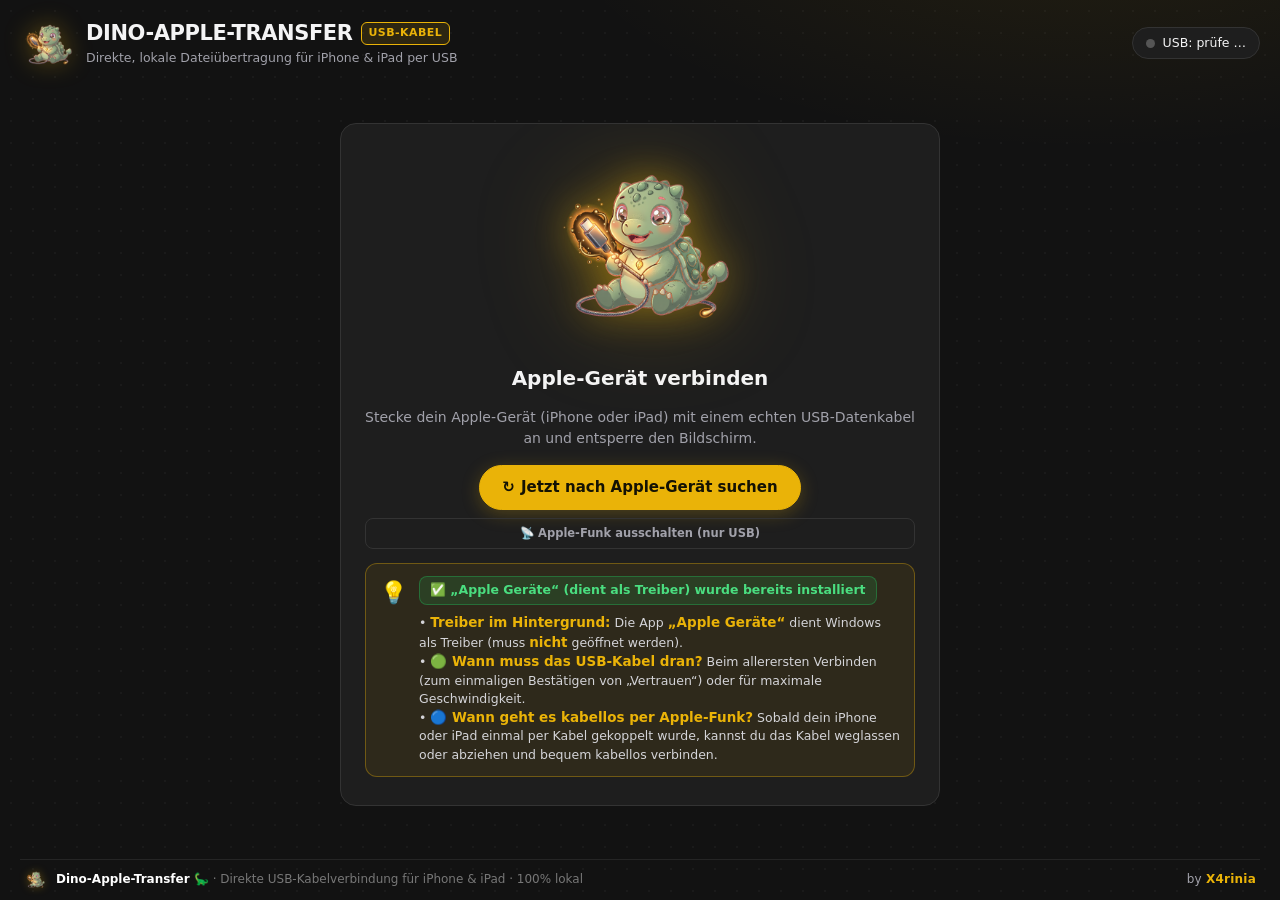
<file: ui/index.html>
<!doctype html>
<html lang="de">
<head>
  <meta charset="utf-8">
  <meta name="viewport" content="width=device-width, initial-scale=1">
  <title>Dino-Apple-Transfer 🦕 – USB-Kabel für iPhone &amp; iPad</title>
  <link rel="icon" href="favicon.png" type="image/png">
  <link rel="stylesheet" href="style.css">
  <script src="app.js" defer></script>
</head>
<body>
  <div class="app">
    <!-- ============ Kopfzeile ============ -->
    <header class="topbar">
      <div class="brand">
        <img class="brand__sauro" src="dino_hero.png" alt="Dino Sauropod">
        <div>
          <h1>DINO-APPLE-TRANSFER <span class="dino-tag">USB-Kabel</span></h1>
          <p class="brand__sub">Direkte, lokale Dateiübertragung für iPhone &amp; iPad per USB</p>
        </div>
      </div>
      <div class="pills">
        <button class="pill" id="pillUsb" data-goto="usb" title="USB-Status"><span class="dot"></span><span class="pill__text">USB: prüfe …</span></button>
      </div>
    </header>

    <!-- ============ USB HAUPTANSICHT ============ -->
    <main class="view is-active" id="view-usb">
      <!-- Zustand: Suche / Nicht verbunden / Vertrauen … -->
      <section class="state card" id="usbState">
        <div class="state__mascot-wrap">
          <img class="state__sauro" src="dino_hero.png" alt="Dino Ankylosaurus">
        </div>
        <h2 id="usbStateTitle">Apple-Gerät verbinden</h2>
        <p id="usbStateText" class="muted">Stecke dein Apple-Gerät (iPhone oder iPad) mit einem echten USB-Datenkabel an und entsperre den Bildschirm.</p>
        
        <div id="usbStateActions" class="state__actions">
          <button class="btn btn--primary btn--search" id="btnStartService" hidden title="Stellt die Verbindung zum Apple-Gerät sofort wieder her">
            🔌 Jetzt wieder verbinden
          </button>
          <button class="btn btn--primary btn--search" id="btnManualSearch" title="Prüft sofort ob das Apple-Gerät angeschlossen ist">
            <span class="btn__icon">↻</span> Jetzt nach Apple-Gerät suchen
          </button>
        </div>

        <!-- Gefundene Apple-Geräte in Reichweite (Auswahl bei mehreren iPhones/iPads) -->
        <div id="devicePickerStart" class="device-picker-box" hidden>
          <div class="device-picker-box__title">📱 Gefundene Apple-Geräte in Reichweite:</div>
          <div class="muted small" style="margin-top:2px">Klicke auf das gewünschte Gerät, um dich direkt damit zu verbinden:</div>
          <div id="devicePickerList" class="device-picker-list"></div>
        </div>

        <div class="state__sub-actions" style="margin-top:8px">
          <button class="btn btn--ghost btn--small" id="btnToggleWirelessStart" title="Apple-Funk trennen und ausschalten">
            📡 Apple-Funk ausschalten (nur USB)
          </button>
        </div>

        <!-- Einfache Treiber- & Verbindungs-Info -->
        <div class="cable-alert" style="max-width:560px;text-align:left">
          <div class="cable-alert__icon">💡</div>
          <div class="cable-alert__body">
            <div id="driverInstalledBadge" class="driver-badge is-ok">
              ✅ „Apple Geräte“ (dient als Treiber) wurde bereits installiert
            </div>
            <button class="btn btn--small" id="btnStoreApple" hidden style="margin-bottom:6px" title="Öffnet die 'Apple Geräte' Downloadseite im Microsoft Store">
              🛒 „Apple Geräte“ (Treiber) im Microsoft Store installieren
            </button>
            <p style="margin-top:4px;line-height:1.45">
              • <b>Treiber im Hintergrund:</b> Die App <b>„Apple Geräte“</b> dient Windows als Treiber (muss <b>nicht</b> geöffnet werden).<br>
              • <b>🟢 Wann muss das USB-Kabel dran?</b> Beim allerersten Verbinden (zum einmaligen Bestätigen von „Vertrauen“) oder für maximale Geschwindigkeit.<br>
              • <b>🔵 Wann geht es kabellos per Apple-Funk?</b> Sobald dein iPhone oder iPad einmal per Kabel gekoppelt wurde, kannst du das Kabel weglassen oder abziehen und bequem kabellos verbinden.
            </p>
          </div>
        </div>
      </section>

      <!-- Zustand: verbunden -->
      <section class="usb-layout" id="usbReady" hidden>
        <!-- Seitenleiste mit Apps & Speicher -->
        <aside class="sidebar" id="sidebar">
          <div class="card device">
            <div class="device__head">
              <div class="device__icon" id="devIcon">📱</div>
              <div style="min-width:0;flex:1">
                <div class="device__name-row" style="display:flex;align-items:center;gap:6px;flex-wrap:wrap">
                  <div class="device__name" id="devName">Apple-Gerät</div>
                  <button class="btn btn--small btn--switch" id="btnSwitchDevice" hidden title="Zu einem anderen iPhone oder iPad wechseln">
                    🔄 Wechseln (<span id="devCountBadge">1</span>)
                  </button>
                </div>
                <div class="device__meta muted" id="devMeta"></div>
              </div>
            </div>
            <div class="storage" id="devStorage" hidden>
              <div class="storage__bar"><span id="devStorageFill"></span></div>
              <div class="storage__text muted" id="devStorageText"></div>
            </div>
            <div class="conn-box" id="connStatusBox">
              <div class="conn-box__badge is-usb" id="connModeBadge">🟢 USB-Kabel aktiv (Volles Tempo)</div>
              <p class="conn-box__hint" id="connModeHint">
                Mit USB-Kabel verbunden.
              </p>
              <div class="conn-box__actions" style="display:flex;gap:6px;flex-wrap:wrap">
                <button class="btn btn--small conn-box__stop-btn" id="btnStopService" title="Trennt die Verbindung und wechselt zum Startbildschirm">
                  ⏹ Verbindung trennen
                </button>
                <button class="btn btn--small btn--ghost" id="btnDisconnectWireless" hidden title="Trennt die Funk-Verbindung sofort und schaltet Apple-Funk aus (nur noch USB erlaubt)">
                  📡 Funk trennen
                </button>
              </div>
            </div>
          </div>

          <div class="card apps">
            <div class="card__head">
              <h3 id="sidebarHeading">Auf meinem Gerät</h3>
              <div class="head-actions">
                <button class="icon-btn icon-btn--info" id="btnToggleTabletHint" title="Info: Wo finde ich die Dateien auf dem Gerät?">i</button>
                <button class="icon-btn" id="appsReload" title="Apps neu laden">↻</button>
                <button class="icon-btn" id="btnCollapseSidebar" title="Seitenleiste ausblenden">◀</button>
              </div>
            </div>
            <!-- Dino-Transfer Hauptordner Card -->
            <button class="dino-folder-btn is-active" id="btnDinoFolder" title="Dino-Transfer Hauptordner für alle Dateien">
              <img class="dino-folder-btn__icon" src="dino_hero.png" alt="Dino">
              <div class="dino-folder-btn__body">
                <div class="dino-folder-btn__title">🦕 Dino-Transfer</div>
                <div class="dino-folder-btn__sub">Dein Ordner für alle Dateien</div>
              </div>
              <span class="dino-folder-btn__info" id="btnDinoInfoInline" title="Wo finde ich die Dateien auf dem Gerät?">i</span>
            </button>

            <!-- 📸 Dino-Bilder-Transfer Button -->
            <button class="dino-folder-btn" id="btnPhotosFolder" title="Fotos und Bilder direkt ansehen, übertragen oder exportieren">
              <span class="dino-folder-btn__icon dino-folder-btn__icon--emoji">📸</span>
              <div class="dino-folder-btn__body">
                <div class="dino-folder-btn__title">📸 Dino-Bilder-Transfer</div>
                <div class="dino-folder-btn__sub">Kamera &amp; Galerie (DCIM)</div>
              </div>
              <span class="dino-folder-btn__info" id="btnPhotosInfoInline" title="Info zur Fotogalerie">i</span>
            </button>

            <!-- Hinweis wo man den Ordner auf dem Tablet/Phone findet (über i-Button ein-/ausblendbar) -->
            <div class="dino-tablet-hint" id="dinoTabletHint" hidden>
              <div class="dino-tablet-hint__icon" id="dinoHintIcon">📍</div>
              <div class="dino-tablet-hint__body">
                <b id="dinoHintTitle">Auf deinem Gerät finden:</b>
                <p id="dinoHintText">Öffne die <b>Dateien-App</b> ➔ <b>Auf meinem Gerät</b> ➔ <b>Chrome</b> ➔ <b>Dino-Transfer</b>. Dort liegen all deine übertragenen Ordner &amp; Dateien!</p>
              </div>
            </div>

            <!-- Optionale andere App-Ordner (standardmäßig ausgeblendet) -->
            <div class="other-apps-toggle-wrap">
              <button class="btn btn--ghost" id="btnToggleOtherApps">▼ Andere App-Ordner anzeigen (optional)</button>
            </div>

            <div id="otherAppsSection" class="other-apps-section" hidden>
              <input class="input" id="appSearch" type="search" placeholder="App suchen (z. B. Kindle, Sketchbook) …">
              <ul class="app-list" id="appList"></ul>
            </div>
          </div>
        </aside>

        <!-- Datei-Browser (Auf meinem iPad / Unterordner) -->
        <section class="card browser" id="browser">
          <div class="browser__top">
            <div class="crumbs" id="crumbs"></div>
            <div class="where muted small" id="whereHint"></div>
          </div>

          <div class="toolbar toolbar--upload">
            <button class="btn btn--small btn--toggle-sidebar" id="btnExpandSidebar" title="Seitenleiste mit Ordnern einblenden" hidden>▶ Leiste einblenden</button>
            <button class="btn" id="btnUsbAdd" title="Dateien vom PC auswählen und übertragen">⬆ Dateien auswählen</button>
            <button class="btn" id="btnUsbAddFolder" title="Einen ganzen Ordner samt Inhalt vom PC übertragen">📁 Ordner übertragen</button>
            <span class="toolbar__dnd-hint">✨ oder Dateien &amp; Bilder einfach per <b>Drag &amp; Drop</b> hier ablegen</span>
            <span class="toolbar__grow"></span>
            <button class="icon-btn" id="btnUsbRefresh" title="Aktualisieren">↻</button>
          </div>

          <div class="toolbar toolbar--actions">
            <button class="btn" id="btnUsbMkdir" title="Einen neuen Ordner erstellen">＋📁 Neuer Ordner</button>
            <button class="btn" id="btnUsbPullTo" disabled title="Zielordner auf dem PC frei auswählen (Speichern unter …)">⬇ Speichern unter …</button>
            <button class="btn btn--danger" id="btnUsbDelete" disabled title="Ausgewählte Dateien/Fotos löschen">🗑 Ausgewählte löschen</button>
          </div>

          <div class="filelist-wrap">
            <table class="filelist" id="usbTable">
              <thead>
                <tr>
                  <th class="col-check"><input type="checkbox" id="usbCheckAll" title="Alle auswählen"></th>
                  <th>Name</th>
                  <th class="col-size">Größe</th>
                  <th class="col-date">Geändert</th>
                  <th class="col-act">Aktionen</th>
                </tr>
              </thead>
              <tbody id="usbRows"></tbody>
            </table>
            
            <div class="empty" id="usbEmpty" hidden>
              <img class="empty__sauro" src="dino_hero.png" alt="Dino">
              <p><b>Dieser Ordner ist noch leer.</b><br>Zieh Musik, Videos, Bücher oder PDFs einfach in dieses Fenster 🦕</p>
            </div>
            
            <div class="loading" id="usbLoading" hidden>
              <img class="loading__sauro" src="dino_hero.png" alt="Dino"> Lade Dateien …
            </div>
          </div>
        </section>
      </section>
    </main>



    <!-- Footer mit Sauropod -->
    <footer class="footer">
      <div class="footer__brand">
        <img class="footer__sauro" src="dino_hero.png" alt="Dino">
        <span><b>Dino-Apple-Transfer 🦕</b> · Direkte USB-Kabelverbindung für iPhone &amp; iPad · 100% lokal</span>
      </div>
      <div class="footer__credit">by <b>X4rinia</b></div>
    </footer>
  </div>

  <!-- Drag-Overlay mit Sauropod -->
  <div class="drop-overlay" id="dropOverlay">
    <div class="drop-overlay__box">
      <img class="drop-overlay__sauro" src="dino_hero.png" alt="Dino Sauropod">
      <div class="drop-overlay__title">Dateien loslassen!</div>
      <div class="drop-overlay__target" id="dropTarget"></div>
    </div>
  </div>

  <!-- Übertragungen -->
  <aside class="jobs" id="jobs" hidden>
    <div class="jobs__head">🦕 Aktive Übertragungen</div>
    <ul id="jobList"></ul>
  </aside>

  <!-- Allgemeiner Dialog -->
  <dialog class="dialog" id="dialog">
    <form method="dialog">
      <h3 id="dlgTitle"></h3>
      <p id="dlgText" class="muted"></p>
      
      <!-- Optionale App-Auswahl für Ordneranlage/Übertragung im Root-Verzeichnis -->
      <div id="dlgSelectWrap" hidden style="margin-bottom:12px">
        <label for="dlgSelect" class="small muted" style="display:block;margin-bottom:4px">In welchem App-Ordner?</label>
        <select class="input" id="dlgSelect"></select>
      </div>

      <input class="input" id="dlgInput" hidden>
      <div class="dialog__actions">
        <button class="btn" value="cancel">Abbrechen</button>
        <button class="btn btn--primary" value="ok" id="dlgOk">OK</button>
      </div>
    </form>
  </dialog>

  <!-- Dialog: Anderes Apple-Gerät auswählen -->
  <dialog class="dialog" id="dlgDeviceSwitch" style="max-width:440px;padding:20px;border-radius:14px;background:var(--surface-2);border:1px solid rgba(234,179,8,.4);color:var(--text)">
    <div style="display:flex;align-items:center;justify-content:space-between;margin-bottom:12px">
      <h3 style="margin:0;font-size:16px;color:var(--accent)">🔄 Apple-Gerät wechseln</h3>
      <button class="icon-btn" id="btnCloseDeviceSwitch" title="Schließen">✕</button>
    </div>
    <p class="muted small" style="margin:0 0 12px">Wähle das iPhone oder iPad aus, mit dem du arbeiten möchtest:</p>
    <div id="dlgDeviceSwitchList" class="device-picker-list" style="margin-bottom:16px"></div>
    <div style="display:flex;align-items:center;justify-content:space-between;gap:8px;border-top:1px solid var(--line);padding-top:12px">
      <button class="btn btn--ghost btn--small" id="btnDisconnectWirelessModal">📡 Apple-Funk trennen</button>
      <button class="btn btn--small" id="btnCancelDeviceSwitch">Abbrechen</button>
    </div>
  </dialog>

  <div class="toasts" id="toasts"></div>
</body>
</html>
</file>
<file: ui/style.css>
/* 🦕 Dino-Apple-Transfer – Dunkles Tech-Theme (#121212) mit leuchtendem Dino-Gelb (#eab308) */
:root {
  --bg: #121212;
  --surface: #1e1e1e;
  --surface-2: #262626;
  --surface-3: #2f2f2f;
  --line: #333333;
  --line-light: #444444;
  --accent: #eab308;
  --accent-hi: #facc15;
  --accent-soft: rgba(234, 179, 8, 0.12);
  --accent-glow: rgba(234, 179, 8, 0.35);
  --ink: #141204;
  --text: #f4f4f5;
  --muted: #a1a1aa;
  --danger: #f87171;
  --ok: #4ade80;
  --warn: #fb923c;
  --radius: 16px;
  --font: "Segoe UI Variable", "Segoe UI", system-ui, -apple-system, sans-serif;
  --mono: "Cascadia Code", Consolas, ui-monospace, monospace;
  color-scheme: dark;
}

* { box-sizing: border-box; }
html, body { height: 100%; }
body {
  margin: 0;
  font: 14px/1.5 var(--font);
  color: var(--text);
  background:
    radial-gradient(900px 400px at 85% -10%, rgba(234, 179, 8, 0.08), transparent 60%),
    radial-gradient(rgba(255, 255, 255, 0.035) 1px, transparent 1px) 0 0 / 22px 22px,
    var(--bg);
  overflow: hidden;
  user-select: none;
}
button, input { font: inherit; color: inherit; }
b { color: #fff; font-weight: 600; }
[hidden] { display: none !important; }
.muted { color: var(--muted); }
.small { font-size: 12.5px; }
::selection { background: var(--accent); color: var(--ink); }
:focus-visible { outline: 2px solid var(--accent); outline-offset: 2px; }
::-webkit-scrollbar { width: 9px; height: 9px; }
::-webkit-scrollbar-thumb { background: #3a3a3a; border-radius: 9px; border: 2px solid var(--surface); }
::-webkit-scrollbar-thumb:hover { background: var(--accent); }

.app { height: 100vh; display: flex; flex-direction: column; padding: 16px 20px 0; gap: 12px; }

/* ---------- Kopfzeile ---------- */
.topbar { display: flex; align-items: center; justify-content: space-between; gap: 16px; }
.brand { display: flex; align-items: center; gap: 12px; }
.brand__sauro {
  width: 54px;
  height: 54px;
  object-fit: contain;
  filter: drop-shadow(0 0 12px var(--accent-glow));
  animation: dinoGlowMini 3s ease-in-out infinite alternate;
}
@keyframes dinoGlowMini {
  0% { filter: drop-shadow(0 0 8px rgba(234, 179, 8, 0.4)); }
  100% { filter: drop-shadow(0 0 18px rgba(234, 179, 8, 0.85)); }
}
.brand h1 { margin: 0; font-size: 21px; letter-spacing: -.02em; display: flex; align-items: center; gap: 8px; font-weight: 800; }
.dino-tag { font-size: 11px; padding: 2px 7px; border-radius: 6px; background: var(--accent-soft); color: var(--accent); border: 1px solid var(--accent); font-weight: 700; text-transform: uppercase; letter-spacing: 0.04em; }
.brand__sub { margin: 0; color: var(--muted); font-size: 12.5px; }

.pills { display: flex; gap: 8px; align-items: center; }
.pill {
  display: inline-flex; align-items: center; gap: 8px; padding: 6px 13px; border-radius: 999px;
  background: var(--surface); border: 1px solid var(--line); cursor: pointer; font-size: 12.5px; transition: border-color .2s;
}
.pill:hover { border-color: var(--accent); }
.dot { width: 9px; height: 9px; border-radius: 50%; background: #555; flex: none; }
.pill.is-ok .dot { background: var(--ok); box-shadow: 0 0 10px var(--ok); }
.pill.is-wifi .dot { background: #38bdf8; box-shadow: 0 0 10px #38bdf8; }
.pill.is-warn .dot { background: var(--accent); box-shadow: 0 0 10px var(--accent); animation: pulse 1.4s infinite; }
.pill.is-bad .dot { background: var(--danger); }
.pill--diag { border-color: rgba(234, 179, 8, 0.4); background: rgba(234, 179, 8, 0.06); font-weight: 600; color: var(--accent); }
.pill--diag:hover { background: var(--accent-soft); border-color: var(--accent); }
.pill--tips { border-color: rgba(234, 179, 8, 0.4); background: rgba(234, 179, 8, 0.08); font-weight: 600; color: var(--accent); }
.pill--tips:hover { background: var(--accent-soft); border-color: var(--accent); }
@keyframes pulse { 50% { opacity: .35; } }

/* ---------- Tabs ---------- */
.tabs { display: inline-flex; gap: 4px; padding: 4px; background: var(--surface); border: 1px solid var(--line); border-radius: 14px; align-self: flex-start; }
.tab { border: 0; background: transparent; padding: 7px 16px; border-radius: 10px; cursor: pointer; color: var(--muted); font-weight: 600; transition: .15s; font-size: 13.5px; }
.tab:hover { color: var(--text); background: var(--surface-2); }
.tab.is-active { background: var(--accent); color: var(--ink); box-shadow: 0 4px 16px var(--accent-glow); }

.view { display: none; flex: 1; min-height: 0; }
.view.is-active { display: flex; flex-direction: column; animation: fadeIn .2s ease; }
@keyframes fadeIn { from { opacity: 0; transform: translateY(4px); } }

/* ---------- Karten & Buttons ---------- */
.card { background: var(--surface); border: 1px solid var(--line); border-radius: var(--radius); padding: 18px; }
.card__head { display: flex; align-items: center; justify-content: space-between; gap: 10px; margin-bottom: 6px; }
.card h3 { margin: 0; font-size: 15px; display: flex; align-items: center; gap: 8px; font-weight: 700; }

.btn {
  display: inline-flex; align-items: center; justify-content: center; gap: 6px; white-space: nowrap;
  padding: 8px 14px; border-radius: 10px; border: 1px solid var(--line); background: var(--surface-2);
  cursor: pointer; font-weight: 600; transition: background .15s, border-color .15s, transform .05s, box-shadow .15s;
}
.btn:hover:not(:disabled) { border-color: var(--accent); background: var(--surface-3); }
.btn:active:not(:disabled) { transform: translateY(1px); }
.btn:disabled { opacity: .4; cursor: not-allowed; }
.btn--primary { background: var(--accent); border-color: var(--accent); color: var(--ink); }
.btn--primary:hover:not(:disabled) { background: var(--accent-hi); border-color: var(--accent-hi); box-shadow: 0 0 20px var(--accent-glow); }
.btn--danger:hover:not(:disabled) { border-color: var(--danger); color: var(--danger); }
.btn--small { padding: 5px 10px; font-size: 12px; border-radius: 8px; }
.btn--big { padding: 10px 18px; font-size: 14.5px; }
.btn--stop { background: transparent; color: var(--accent); }
.icon-btn {
  width: 32px; height: 32px; display: inline-grid; place-items: center; border-radius: 8px; cursor: pointer;
  border: 1px solid var(--line); background: var(--surface-2); font-size: 13.5px; transition: .15s;
}
.icon-btn:hover { border-color: var(--accent); color: var(--accent); }
.input {
  width: 100%; padding: 8px 12px; border-radius: 10px; border: 1px solid var(--line); background: #141414; outline: none;
  user-select: text;
}
.input:focus { border-color: var(--accent); box-shadow: 0 0 0 3px var(--accent-soft); }
.badge { font-size: 12px; padding: 3px 9px; border-radius: 999px; background: var(--surface-3); color: var(--muted); font-weight: 600; }
.badge.is-on { background: var(--accent-soft); color: var(--accent); box-shadow: inset 0 0 0 1px var(--accent); }
.count { font-size: 12px; min-width: 22px; padding: 1px 8px; border-radius: 999px; background: var(--accent-soft); color: var(--accent); text-align: center; }

/* ---------- USB: Zustandskarte ---------- */
.btn--action {
  background: var(--surface-3);
  border-color: var(--accent);
  color: var(--accent);
}
.btn--action:hover {
  background: var(--accent-soft);
}

.cable-alert {
  background: rgba(234, 179, 8, 0.08);
  border: 1px solid rgba(234, 179, 8, 0.35);
  border-radius: 12px;
  padding: 12px 14px;
  margin: 14px auto 8px;
  display: flex;
  align-items: flex-start;
  gap: 12px;
  text-align: left;
  max-width: 520px;
}
.cable-alert__icon {
  font-size: 22px;
  flex: none;
}
.cable-alert__body b {
  color: var(--accent);
  font-size: 13.5px;
}
.cable-alert__body p {
  margin: 3px 0 0;
  font-size: 12.5px;
  color: #d4d4d8;
  line-height: 1.4;
}

.state { margin: auto; max-width: 600px; width: 100%; text-align: center; padding: 20px 24px; max-height: 100%; overflow-y: auto; }
.state__mascot-wrap { position: relative; display: inline-block; margin: 0 auto 6px; }
.state__sauro {
  width: 185px;
  max-width: 60vw;
  height: auto;
  object-fit: contain;
  margin: 0 auto;
  filter: drop-shadow(0 0 20px rgba(234, 179, 8, 0.45)) drop-shadow(0 0 45px rgba(234, 179, 8, 0.25));
  animation: dinoFloat 3.6s ease-in-out infinite, dinoGlow 2.4s ease-in-out infinite alternate;
  transform-origin: center bottom;
}
.driver-badge {
  display: inline-flex; align-items: center; gap: 6px; padding: 4px 10px; border-radius: 8px;
  font-weight: 700; font-size: 12.5px; margin-bottom: 4px;
}
.driver-badge.is-ok { background: rgba(34, 197, 94, 0.14); color: #4ade80; border: 1px solid rgba(34, 197, 94, 0.35); }
.driver-badge.is-warn { background: rgba(234, 179, 8, 0.14); color: #facc15; border: 1px solid rgba(234, 179, 8, 0.35); }
@keyframes dinoFloat {
  0%, 100% { transform: translateY(0px) scale(1); }
  50% { transform: translateY(-10px) scale(1.02); }
}
@keyframes dinoGlow {
  0% {
    filter: drop-shadow(0 0 16px rgba(234, 179, 8, 0.35)) drop-shadow(0 0 35px rgba(234, 179, 8, 0.15));
  }
  100% {
    filter: drop-shadow(0 0 30px rgba(234, 179, 8, 0.75)) drop-shadow(0 0 65px rgba(234, 179, 8, 0.45));
  }
}
.btn--search {
  font-size: 15px;
  padding: 10px 22px;
  border-radius: 999px;
  font-weight: 700;
  box-shadow: 0 4px 18px rgba(234, 179, 8, 0.25);
  transition: transform .15s, box-shadow .15s;
}
.btn--search:hover {
  transform: translateY(-1px);
  box-shadow: 0 6px 24px rgba(234, 179, 8, 0.4);
}
.state h2 { margin: 12px 0 6px; font-size: 20px; }
.state__actions { display: flex; gap: 10px; justify-content: center; flex-wrap: wrap; margin: 16px 0 6px; }
.state__steps { text-align: left; margin: 16px auto 0; padding-left: 20px; max-width: 460px; color: var(--muted); }
.state__steps li { margin: 6px 0; }
.state__steps li::marker { color: var(--accent); font-weight: 700; }
.state.is-bad .state__sauro { filter: grayscale(.3) drop-shadow(0 0 12px rgba(248,113,113,.4)); }

/* ---------- USB: Verbunden ---------- */
.usb-layout { flex: 1; min-height: 0; display: grid; grid-template-columns: 290px 1fr; gap: 14px; transition: grid-template-columns .2s ease; }
.usb-layout.sidebar-collapsed { grid-template-columns: 1fr; }
.usb-layout.sidebar-collapsed .sidebar { display: none; }
.sidebar { display: flex; flex-direction: column; gap: 12px; min-height: 0; }
.device__head { display: flex; align-items: center; gap: 12px; }
.device__icon { width: 44px; height: 44px; border-radius: 12px; display: grid; place-items: center; background: var(--accent-soft); font-size: 22px; box-shadow: inset 0 0 0 1px rgba(234,179,8,.4); }
.device__name { font-weight: 700; font-size: 15px; }
.device__meta { font-size: 12px; }
.storage { margin-top: 10px; }
.storage__bar { height: 7px; border-radius: 99px; background: var(--surface-3); overflow: hidden; }
.storage__bar span { display: block; height: 100%; background: linear-gradient(90deg, var(--accent), var(--accent-hi)); border-radius: 99px; }
.storage__text { font-size: 12px; margin-top: 4px; }

.apps { flex: 1; min-height: 0; display: flex; flex-direction: column; gap: 8px; overflow-y: auto; overflow-x: hidden; }
.apps p { margin: 0; }
.icon-btn--info {
  font-family: Georgia, serif; font-weight: 800; font-style: italic; font-size: 14px;
  color: var(--accent); border-color: rgba(234, 179, 8, 0.45); background: rgba(234, 179, 8, 0.08);
}
.icon-btn--info.is-active, .icon-btn--info:hover {
  background: var(--accent); color: var(--ink); border-color: var(--accent);
}

.dino-folder-btn {
  display: flex; align-items: center; gap: 12px; padding: 10px 12px; border-radius: 12px;
  background: var(--surface-2); border: 1.5px solid var(--accent); cursor: pointer;
  transition: all .15s; color: var(--text); width: 100%; text-align: left; flex: none;
  box-shadow: 0 0 16px var(--accent-glow);
}
.dino-folder-btn:hover { border-color: var(--accent-hi); background: var(--surface-3); box-shadow: 0 0 20px var(--accent-glow); }
.dino-folder-btn.is-active { background: var(--accent-soft); border-color: var(--accent); }
.dino-folder-btn--photos { border-color: rgba(234, 179, 8, 0.6); }
.dino-folder-btn__icon { width: 34px; height: 34px; object-fit: contain; flex: none; filter: drop-shadow(0 0 8px var(--accent-glow)); }
.dino-folder-btn__icon--emoji { font-size: 24px; display: grid; place-items: center; }
.dino-folder-btn__body { min-width: 0; flex: 1; }
.dino-folder-btn__title { font-weight: 800; font-size: 14px; color: var(--accent); white-space: nowrap; overflow: hidden; text-overflow: ellipsis; }
.dino-folder-btn__sub { font-size: 11.5px; color: #d4d4d8; white-space: nowrap; overflow: hidden; text-overflow: ellipsis; margin-top: 2px; }
.dino-folder-btn__info {
  width: 24px; height: 24px; border-radius: 50%; display: grid; place-items: center; flex: none;
  font-family: Georgia, serif; font-weight: 800; font-style: italic; font-size: 13px;
  border: 1px solid rgba(234, 179, 8, 0.55); background: rgba(234, 179, 8, 0.14); color: var(--accent);
  transition: all .15s;
}
.dino-folder-btn__info:hover, .dino-folder-btn__info.is-active {
  background: var(--accent); color: var(--ink); border-color: var(--accent);
}

.dino-tablet-hint {
  background: rgba(234, 179, 8, 0.08); border: 1px solid rgba(234, 179, 8, 0.35); border-radius: 12px;
  padding: 10px 12px; display: flex; align-items: flex-start; gap: 10px; margin-top: 2px; flex: none;
  animation: fadeInHint .18s ease-out;
}
@keyframes fadeInHint { from { opacity: 0; transform: translateY(-4px); } to { opacity: 1; transform: translateY(0); } }
.dino-tablet-hint[hidden] { display: none !important; }
.dino-tablet-hint__icon { font-size: 18px; flex: none; }
.dino-tablet-hint__body > b { color: var(--accent); font-size: 12.5px; display: block; }
.dino-tablet-hint__body p { margin: 3px 0 0; font-size: 11.8px; color: #e4e4e7; line-height: 1.4; }
.dino-tablet-hint__body p b { color: var(--accent); font-weight: 700; }

.other-apps-toggle-wrap { margin-top: 4px; flex: none; }
.other-apps-section {
  display: flex; flex-direction: column; gap: 6px; flex: 1; min-height: 0; margin-top: 4px;
}
.other-apps-section[hidden] { display: none !important; }
.btn--ghost { background: transparent; border: 1px solid #333; color: var(--muted); width: 100%; font-size: 11.5px; padding: 6px 10px; border-radius: 8px; }
.btn--ghost:hover { border-color: var(--accent); color: var(--text); background: var(--surface-2); }

.sidebar-sep { display: flex; align-items: center; gap: 8px; margin: 8px 0 2px; font-size: 11px; color: #71717a; text-transform: uppercase; letter-spacing: 0.05em; font-weight: 700; }
.sidebar-sep::after { content: ""; flex: 1; height: 1px; background: var(--line); }

.root-folder-btn {
  display: flex; align-items: center; gap: 10px; padding: 8px 12px; border-radius: 10px;
  background: var(--surface-2); border: 1px solid var(--line); cursor: pointer; font-weight: 600;
  font-size: 12.5px; transition: all .15s; color: var(--text); width: 100%; text-align: left;
}
.root-folder-btn:hover { border-color: var(--accent); background: var(--surface-3); color: var(--accent); }
.root-folder-btn.is-active { background: var(--accent-soft); border-color: var(--accent); color: var(--accent); }
.root-folder-btn__icon { font-size: 15px; }
.root-folder-btn__text { flex: 1; white-space: nowrap; overflow: hidden; text-overflow: ellipsis; }

.app-list { list-style: none; margin: 0; padding: 0; overflow: auto; flex: 1; display: flex; flex-direction: column; gap: 4px; }
.app-item {
  display: flex; align-items: center; gap: 10px; padding: 8px 10px; border-radius: 10px; cursor: pointer;
  border: 1px solid transparent; transition: .12s;
}
.app-item:hover { background: var(--surface-2); }
.app-item.is-active { background: var(--accent-soft); border-color: var(--accent); }
.app-item__icon { width: 34px; height: 34px; border-radius: 8px; flex: none; background: var(--surface-3); display: grid; place-items: center; overflow: hidden; font-size: 16px; }
.app-item__icon img { width: 100%; height: 100%; }
.app-item__name { font-weight: 600; white-space: nowrap; overflow: hidden; text-overflow: ellipsis; font-size: 13.5px; }
.app-item__hint { font-size: 11.5px; color: var(--muted); white-space: nowrap; overflow: hidden; text-overflow: ellipsis; }
.app-item__text { min-width: 0; flex: 1; }
.star { color: var(--accent); font-size: 12px; }

.browser { display: flex; flex-direction: column; min-height: 0; padding: 0; overflow: hidden; }
.browser__top { padding: 14px 16px 8px; }
.crumbs { display: flex; align-items: center; flex-wrap: wrap; gap: 4px; font-size: 15px; font-weight: 700; }
.crumbs button { border: 0; background: none; cursor: pointer; padding: 2px 6px; border-radius: 6px; font-weight: 700; }
.crumbs button:hover { background: var(--surface-2); color: var(--accent); }
.crumbs button:last-child { color: var(--accent); }
.crumbs .sep { color: #555; }
.where { margin-top: 2px; }
.toolbar { display: flex; align-items: center; gap: 8px; padding: 6px 16px 8px; flex-wrap: wrap; }
.toolbar--upload { padding-top: 6px; padding-bottom: 6px; }
.toolbar--actions { padding-top: 2px; padding-bottom: 10px; border-bottom: 1px solid var(--line); }
.toolbar__dnd-hint { font-size: 12.5px; color: var(--muted); padding: 4px 10px; border-radius: 8px; border: 1px dashed rgba(234, 179, 8, 0.35); background: rgba(234, 179, 8, 0.04); }
.toolbar__dnd-hint b { color: var(--accent); }
.toolbar__sep { width: 1px; height: 22px; background: var(--line); margin: 0 4px; }
.toolbar__grow { flex: 1; }

.conn-box {
  margin-top: 10px; padding-top: 10px; border-top: 1px solid var(--line);
  display: flex; flex-direction: column; gap: 7px; font-size: 12px;
}
.conn-box__badge {
  display: inline-flex; align-items: center; gap: 6px; padding: 4px 10px; border-radius: 8px;
  font-weight: 700; font-size: 12px;
}
.conn-box__badge.is-usb { background: rgba(34, 197, 94, 0.12); color: #4ade80; border: 1px solid rgba(34, 197, 94, 0.35); }
.conn-box__badge.is-wifi { background: rgba(56, 189, 248, 0.14); color: #38bdf8; border: 1px solid rgba(56, 189, 248, 0.4); }
.conn-box__hint { margin: 0; color: #d4d4d8; line-height: 1.4; font-size: 11.8px; }
.conn-box__hint b { color: #fef08a; }
.conn-box__toggle {
  display: flex; align-items: center; gap: 8px; cursor: pointer; user-select: none;
  padding: 5px 8px; border-radius: 8px; background: var(--surface-2); border: 1px solid var(--line);
  font-size: 11.8px; color: var(--text);
}
.conn-box__toggle:hover { border-color: var(--accent); }
.conn-box__stop-btn {
  width: 100%; justify-content: center; border-color: rgba(239, 68, 68, 0.45); color: #fca5a5;
  white-space: normal; text-align: center; line-height: 1.3; padding: 7px 10px;
}
.conn-box__stop-btn:hover:not(:disabled) { border-color: var(--danger); background: rgba(239, 68, 68, 0.12); color: #fecaca; }

.filelist-wrap { flex: 1; overflow: auto; position: relative; }
.filelist { width: 100%; border-collapse: collapse; }
.filelist th { position: sticky; top: 0; background: var(--surface); text-align: left; font-size: 12px; color: var(--muted); font-weight: 600; padding: 8px 10px; border-bottom: 1px solid var(--line); z-index: 1; }
.filelist td { padding: 7px 10px; border-bottom: 1px solid #242424; }
.filelist tbody tr:hover { background: var(--surface-2); }
.filelist tbody tr.is-selected { background: var(--accent-soft); }
.filelist tbody tr.is-selected td:first-child { box-shadow: inset 3px 0 0 var(--accent); }
.col-check { width: 38px; }
.col-size { width: 95px; text-align: right !important; }
.col-date { width: 145px; }
.col-act { width: 85px; }
td.col-size { text-align: right; font-variant-numeric: tabular-nums; color: var(--muted); }
td.col-date { color: var(--muted); font-size: 12px; }
.fname { display: flex; align-items: center; gap: 10px; min-width: 0; cursor: default; }
.fname__icon { width: 28px; height: 28px; border-radius: 7px; display: grid; place-items: center; background: var(--surface-3); flex: none; font-size: 14px; overflow: hidden; }
.fname__icon img { width: 100%; height: 100%; object-fit: cover; }
.fname__icon.is-dir { background: var(--accent-soft); }
.fname__icon.is-app { background: transparent; }
.fname__text { white-space: nowrap; overflow: hidden; text-overflow: ellipsis; font-size: 13.5px; }
.is-dir-row .fname__text { font-weight: 600; cursor: pointer; }
.row-actions { display: flex; gap: 4px; justify-content: flex-end; opacity: 0; transition: opacity .1s; }
tr:hover .row-actions { opacity: 1; }
.row-actions .icon-btn { width: 26px; height: 26px; font-size: 12px; }
input[type="checkbox"] { accent-color: var(--accent); width: 16px; height: 16px; cursor: pointer; }

.empty { position: absolute; inset: 40px 0 0; display: grid; place-content: center; text-align: center; color: var(--muted); gap: 6px; }
.empty__sauro { width: 100px; height: 100px; object-fit: contain; margin: 0 auto; opacity: 0.6; }
.loading { position: absolute; inset: 0; display: flex; align-items: center; justify-content: center; gap: 10px; background: rgba(20,20,20,.75); color: var(--accent); font-weight: 600; z-index: 2; }
.loading__sauro { width: 44px; height: 44px; object-fit: contain; animation: pulse 1s infinite; }

/* ---------- WLAN & TETHERING ---------- */
.wlan-layout { flex: 1; min-height: 0; display: grid; grid-template-columns: minmax(360px, 440px) 1fr; gap: 14px; }
.qr-card { overflow: auto; display: flex; flex-direction: column; gap: 12px; }
.qr-card p { margin: 0; }
.server-row { display: flex; align-items: flex-end; gap: 10px; }
.field { display: flex; flex-direction: column; gap: 4px; font-size: 12px; color: var(--muted); }
.input--port { width: 90px; }
.server-row .btn--big { flex: 1; }

.qr { position: relative; display: flex; flex-direction: column; align-items: center; gap: 10px; padding-top: 10px; }
.qr__frame {
  width: 230px; height: 230px; border-radius: 16px; background: #fff; display: grid; place-items: center;
  box-shadow: 0 0 0 3px var(--accent), 0 0 35px var(--accent-glow); overflow: hidden;
}
.qr__frame img { width: 215px; height: 215px; image-rendering: pixelated; }
.qr__placeholder { color: #444; text-align: center; font-weight: 600; padding: 16px; background: #f4f4f5; width: 100%; height: 100%; display: flex; flex-direction: column; align-items: center; justify-content: center; gap: 8px; }
.qr__placeholder-dino { width: 70px; height: 70px; object-fit: contain; opacity: 0.85; }
.qr-card.is-off .qr__frame { box-shadow: 0 0 0 2px #444; }
.qr__url { font-family: var(--mono); color: var(--accent); font-size: 14.5px; text-decoration: none; user-select: text; font-weight: 600; }
.qr__url:hover { text-decoration: underline; }
.chips { display: flex; flex-direction: column; gap: 6px; margin-top: 6px; }
.chip { border: 1px solid var(--line); background: var(--surface-2); border-radius: 10px; padding: 6px 12px; cursor: pointer; font-size: 12px; display: flex; gap: 8px; align-items: center; justify-content: space-between; text-align: left; }
.chip:hover { border-color: var(--accent); }
.chip.is-active { border-color: var(--accent); background: var(--accent-soft); color: var(--accent); font-weight: 600; }
.chip code { font-family: var(--mono); font-weight: 700; }

.cli-box { background: #151515; border: 1px solid var(--line); border-radius: 12px; padding: 12px; display: flex; flex-direction: column; gap: 8px; }
.cli-box__head { display: flex; align-items: center; justify-content: space-between; gap: 8px; }
.cli-box__title { font-size: 12px; font-weight: 700; color: var(--accent); }
.cli-box__cmd { font-family: var(--mono); background: #0c0c0c; border: 1px solid #2a2a2a; padding: 7px 10px; border-radius: 8px; color: #facc15; font-size: 12.5px; user-select: text; word-break: break-all; }
.cli-box__hint { margin: 0; line-height: 1.4; }

.howto { margin: 0; padding-left: 18px; color: var(--muted); font-size: 12.5px; }
.howto li { margin: 4px 0; }
.howto li::marker { color: var(--accent); font-weight: 700; }

.wlan-lists { display: grid; grid-template-rows: 1fr 1fr; gap: 14px; min-height: 0; }
.wlan-lists .card { display: flex; flex-direction: column; min-height: 0; gap: 8px; }
.wlan-lists .card p { margin: 0; }
.head-actions { display: flex; gap: 6px; }
.dropzone {
  display: flex; align-items: center; gap: 14px; padding: 14px 16px; border-radius: 14px; cursor: pointer;
  border: 2px dashed rgba(234,179,8,.45); background: rgba(234,179,8,.04); transition: .15s;
}
.dropzone:hover, body.is-dragging .dropzone { border-color: var(--accent); border-style: solid; background: var(--accent-soft); box-shadow: 0 0 25px rgba(234,179,8,.15); }
.dropzone__sauro { width: 56px; height: 56px; object-fit: contain; flex: none; filter: drop-shadow(0 0 8px var(--accent-glow)); }
.flist { list-style: none; margin: 0; padding: 0; overflow: auto; flex: 1; display: flex; flex-direction: column; gap: 4px; }
.flist li { display: flex; align-items: center; gap: 10px; padding: 7px 10px; border-radius: 10px; background: var(--surface-2); border: 1px solid transparent; }
.flist li:hover { border-color: #3d3d3d; }
.flist .fname { flex: 1; }
.flist .meta { color: var(--muted); font-size: 12px; white-space: nowrap; font-variant-numeric: tabular-nums; }
.flist .folder { color: var(--muted); font-size: 11.5px; }
.flist .empty-li { background: none; justify-content: center; color: var(--muted); padding: 14px; font-size: 13px; }

/* ---------- DIAGNOSE TAB ---------- */
.diag-layout { display: grid; grid-template-columns: 1fr 1fr; gap: 14px; overflow: auto; padding-bottom: 14px; }
.diag-card { display: flex; flex-direction: column; gap: 14px; }
.diag-grid { display: grid; grid-template-columns: 1fr 1fr; gap: 10px; }
.diag-item { background: var(--surface-2); border: 1px solid var(--line); border-radius: 12px; padding: 12px; display: flex; gap: 12px; align-items: flex-start; }
.diag-item__icon { font-size: 22px; flex: none; }
.diag-item__body { min-width: 0; flex: 1; }
.diag-item__label { font-size: 12px; color: var(--muted); }
.diag-item__val { font-weight: 700; margin-top: 3px; font-size: 13.5px; word-break: break-all; }
.diag-actions { display: flex; flex-direction: column; gap: 8px; margin-top: 6px; }
.diag-guide { display: flex; flex-direction: column; gap: 12px; }
.guide-box { background: #171717; border: 1px solid var(--line); border-radius: 12px; padding: 14px; }
.guide-box h4 { margin: 0 0 6px; font-size: 14px; color: var(--accent); }
.guide-box p { margin: 0; font-size: 13px; color: #d4d4d8; line-height: 1.45; }

/* ---------- HILFE TAB ---------- */
.view#view-help { overflow: auto; }
.help-grid { display: grid; grid-template-columns: repeat(auto-fill, minmax(320px, 1fr)); gap: 14px; padding-bottom: 14px; }
.help h3 { margin-bottom: 8px; }
.help-card { display: flex; flex-direction: column; gap: 10px; }
.app-recommend {
  background: var(--surface-2); border: 1px solid var(--line); border-radius: 12px; padding: 12px;
  display: flex; flex-direction: column; gap: 8px;
}
.app-recommend__head { display: flex; align-items: center; gap: 10px; }
.app-recommend__icon { font-size: 24px; }
.help-list { margin: 0; padding-left: 20px; color: #d4d4d8; font-size: 13px; }
.help-list li { margin: 6px 0; line-height: 1.45; }
.help-list li::marker { color: var(--accent); font-weight: 700; }
.help ol, .help ul { margin: 0; padding-left: 20px; color: #d4d4d8; font-size: 13px; }
.help li { margin: 5px 0; }
.help li::marker { color: var(--accent); }
.help .btn { margin-top: 6px; }
.path { font-family: var(--mono); font-size: 12px; padding: 8px 10px; background: #141414; border: 1px solid var(--line); border-radius: 8px; word-break: break-all; user-select: text; }
.help__actions { display: flex; gap: 8px; margin: 8px 0; }

/* ---------- Footer ---------- */
.footer { display: flex; align-items: center; justify-content: space-between; padding: 8px 4px 10px; border-top: 1px solid #252525; }
.footer__brand { display: flex; align-items: center; gap: 10px; color: #777; font-size: 12px; }
.footer__sauro { width: 22px; height: 22px; object-fit: contain; filter: drop-shadow(0 0 4px var(--accent-glow)); }
.footer__credit { font-size: 12px; color: #a1a1aa; letter-spacing: 0.02em; }
.footer__credit b { color: var(--accent); font-weight: 700; }

/* ---------- Drag-Overlay ---------- */
.drop-overlay { position: fixed; inset: 0; background: rgba(10,10,10,.82); backdrop-filter: blur(4px); display: none; place-items: center; z-index: 50; pointer-events: none; }
body.is-dragging .drop-overlay { display: grid; }
.drop-overlay__box { border: 3px dashed var(--accent); border-radius: 28px; padding: 36px 54px; text-align: center; background: rgba(28,28,28,.95); box-shadow: 0 0 80px var(--accent-glow); }
.drop-overlay__sauro { width: 140px; height: 140px; object-fit: contain; margin: 0 auto; filter: drop-shadow(0 0 20px var(--accent-glow)); animation: float 1.5s ease-in-out infinite; }
.drop-overlay__title { font-size: 24px; font-weight: 800; margin-top: 10px; }
.drop-overlay__target { color: var(--muted); font-size: 14.5px; margin-top: 4px; }
.drop-overlay__target b { color: var(--accent); }

/* ---------- Übertragungen ---------- */
.jobs { position: fixed; right: 18px; bottom: 42px; width: 380px; max-height: 50vh; overflow: auto; z-index: 40; background: var(--surface); border: 1px solid var(--accent); border-radius: 16px; box-shadow: 0 20px 50px rgba(0,0,0,.6), 0 0 30px rgba(234,179,8,.12); }
.jobs__head { padding: 10px 14px; font-weight: 700; border-bottom: 1px solid var(--line); font-size: 13.5px; }
.jobs ul { list-style: none; margin: 0; padding: 6px; }
.job { padding: 9px 10px; border-radius: 10px; }
.job + .job { border-top: 1px solid var(--line); }
.job__top { display: flex; justify-content: space-between; gap: 8px; align-items: center; }
.job__title { font-weight: 600; white-space: nowrap; overflow: hidden; text-overflow: ellipsis; font-size: 13px; }
.job__sub { font-size: 11.5px; color: var(--muted); white-space: nowrap; overflow: hidden; text-overflow: ellipsis; margin-top: 2px; }
.bar { height: 6px; background: var(--surface-3); border-radius: 99px; overflow: hidden; margin-top: 6px; }
.bar span { display: block; height: 100%; width: 0; background: linear-gradient(90deg, var(--accent), var(--accent-hi)); transition: width .2s; }
.job.is-done .bar span { background: var(--ok); }
.job.is-error .bar span { background: var(--danger); }

/* ---------- Dialog & Toasts ---------- */
.dialog { border: 1px solid var(--accent); border-radius: 16px; background: var(--surface); color: var(--text); padding: 20px; width: 420px; box-shadow: 0 30px 80px rgba(0,0,0,.7); }
.dialog::backdrop { background: rgba(0,0,0,.6); }
.dialog h3 { margin: 0 0 6px; font-size: 17px; }
.dialog p { margin: 0 0 12px; font-size: 13.5px; }
.dialog__actions { display: flex; justify-content: flex-end; gap: 8px; margin-top: 14px; }

.toasts { position: fixed; left: 50%; bottom: 42px; transform: translateX(-50%); display: flex; flex-direction: column; gap: 8px; z-index: 60; align-items: center; }
.toast { background: #242424; border: 1px solid var(--line); border-left: 4px solid var(--accent); padding: 9px 15px; border-radius: 12px; box-shadow: 0 10px 30px rgba(0,0,0,.5); display: flex; align-items: center; gap: 12px; animation: toastIn .2s ease; max-width: 580px; font-size: 13px; }
.toast--ok { border-left-color: var(--ok); }
.toast--error { border-left-color: var(--danger); }
.toast--warn { border-left-color: var(--warn); }
.toast .btn { padding: 3px 10px; font-size: 12px; }
.toast.out { opacity: 0; transform: translateY(8px); transition: .25s; }
@keyframes toastIn { from { opacity: 0; transform: translateY(10px); } }

/* ---------- Device Picker & Switch ---------- */
.device-picker-box {
  margin-top: 14px;
  width: 100%;
  max-width: 560px;
  background: var(--surface-2);
  border: 1px solid rgba(234, 179, 8, 0.35);
  border-radius: 12px;
  padding: 12px 14px;
  text-align: left;
}
.device-picker-box__title {
  font-weight: 700;
  font-size: 13.5px;
  color: var(--accent);
}
.device-picker-list {
  display: flex;
  flex-direction: column;
  gap: 8px;
  margin-top: 10px;
}
.device-picker-item {
  display: flex;
  align-items: center;
  gap: 12px;
  padding: 8px 12px;
  background: var(--surface-3);
  border: 1px solid var(--line);
  border-radius: 10px;
  transition: all .15s;
}
.device-picker-item:hover {
  border-color: var(--accent);
}
.device-picker-item.is-active {
  border-color: var(--accent);
  background: var(--accent-soft);
}
.device-picker-item__icon {
  font-size: 22px;
  flex: none;
}
.device-picker-item__info {
  min-width: 0;
  flex: 1;
}
.device-picker-item__name {
  font-weight: 700;
  font-size: 13.5px;
  white-space: nowrap;
  overflow: hidden;
  text-overflow: ellipsis;
}
.device-picker-item__sub {
  font-size: 11.5px;
  color: var(--muted);
  margin-top: 2px;
}
.btn--switch {
  font-size: 11.5px;
  padding: 2px 7px;
  border-radius: 6px;
  background: rgba(234, 179, 8, 0.12);
  border-color: rgba(234, 179, 8, 0.4);
  color: var(--accent);
  cursor: pointer;
}
.btn--switch:hover {
  background: var(--accent);
  color: var(--ink);
}

@media (max-width: 1050px) {
  .usb-layout { grid-template-columns: 250px 1fr; }
  .col-date { display: none; }
  .wlan-layout { grid-template-columns: 340px 1fr; }
  .diag-layout { grid-template-columns: 1fr; }
}
</file>
